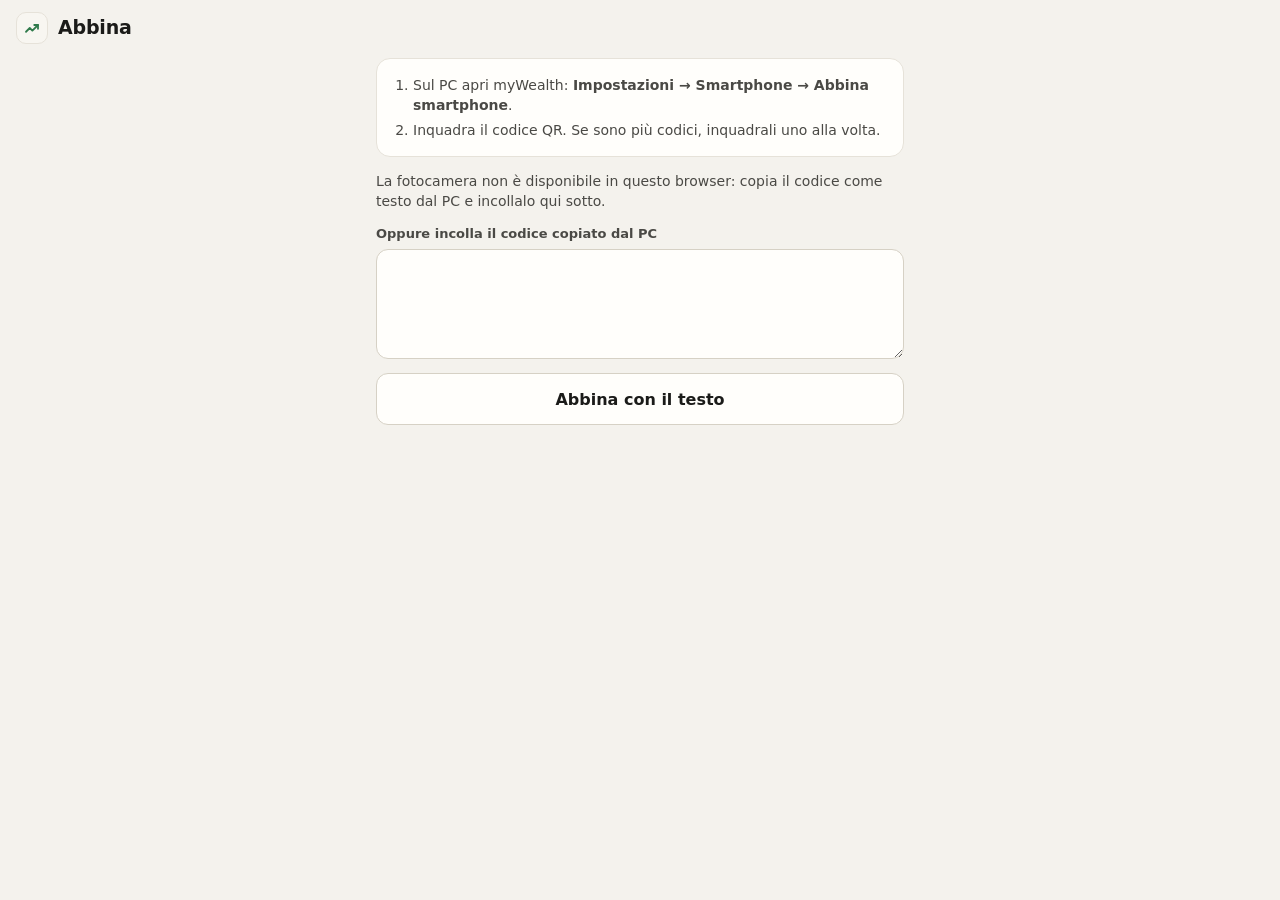
<file: mobile/index.html>
<!doctype html>
<html lang="it">
<head>
  <meta charset="utf-8">
  <meta name="viewport" content="width=device-width, initial-scale=1, viewport-fit=cover">
  <!-- No network calls after loading: only this site's own files, no external resources. -->
  <meta http-equiv="Content-Security-Policy" content="default-src 'self'; script-src 'self'; style-src 'self'; img-src 'self' data:; connect-src 'self'; media-src 'self' blob: mediastream:; worker-src 'self'; manifest-src 'self'; object-src 'none'; base-uri 'none'; form-action 'none'">
  <meta name="referrer" content="no-referrer">
  <meta name="theme-color" content="#f4f2ed" media="(prefers-color-scheme: light)">
  <meta name="theme-color" content="#0c0d0f" media="(prefers-color-scheme: dark)">
  <meta name="description" content="Registra spese, entrate e trasferimenti per myWealth, anche offline.">
  <title>myWealth</title>
  <link rel="manifest" href="manifest.webmanifest">
  <link rel="icon" href="icons/icon.svg" type="image/svg+xml">
  <link rel="apple-touch-icon" href="icons/icon-192.png">
  <script src="theme.js"></script>
  <link rel="stylesheet" href="app.css">
</head>
<body>
  <div class="update" id="update" hidden>
    <span>Aggiornamento disponibile</span>
    <button type="button" class="btn btn-sm" id="btn-update">Aggiorna</button>
  </div>

  <header class="top">
    <span class="brand-mark" aria-hidden="true"><svg viewBox="0 0 24 24"><path d="M4 17l5-5 3.5 3.5L20 8"/><path d="M15 8h5v5"/></svg></span>
    <h1 id="title">myWealth</h1>
    <button type="button" class="icon-btn mask-btn" id="btn-mask" aria-pressed="false" aria-label="Nascondi importi" title="Nascondi importi" hidden>
      <svg class="i-eye" viewBox="0 0 24 24"><path d="M2 12s3.5-7 10-7 10 7 10 7-3.5 7-10 7S2 12 2 12z"/><circle cx="12" cy="12" r="3"/></svg>
      <svg class="i-eye-off" viewBox="0 0 24 24"><path d="M10.6 5.1A10 10 0 0 1 12 5c6.5 0 10 7 10 7a17 17 0 0 1-2.6 3.4M6.6 6.6C3.7 8.4 2 12 2 12s3.5 7 10 7c1.9 0 3.6-.6 5-1.5"/><path d="M9.9 9.9a3 3 0 0 0 4.2 4.2"/><path d="M3 3l18 18"/></svg>
    </button>
  </header>

  <main class="main">
    <section class="screen" id="screen-pair" hidden></section>
    <section class="screen" id="screen-new" hidden></section>
    <section class="screen" id="screen-list" hidden></section>
    <section class="screen" id="screen-export" hidden></section>
    <section class="screen" id="screen-settings" hidden></section>
  </main>

  <nav class="tabbar" id="tabbar" aria-label="Sezioni" hidden>
    <button type="button" data-tab="new"><svg viewBox="0 0 24 24"><path d="M12 5v14M5 12h14"/></svg><span>Nuova</span></button>
    <button type="button" data-tab="list"><svg viewBox="0 0 24 24"><path d="M8 6h12M8 12h12M8 18h12M4 6h.01M4 12h.01M4 18h.01"/></svg><span>Voci</span><b class="tab-count" id="pending-count" hidden></b></button>
    <button type="button" data-tab="export"><svg viewBox="0 0 24 24"><path d="M12 15V4M7 9l5-5 5 5"/><path d="M5 14v5h14v-5"/></svg><span>Esporta</span></button>
    <button type="button" data-tab="settings"><svg viewBox="0 0 24 24"><circle cx="12" cy="12" r="3"/><path d="M12 2v3m0 14v3M4.9 4.9l2.1 2.1m10 10 2.1 2.1M2 12h3m14 0h3M4.9 19.1 7 17m10-10 2.1-2.1"/></svg><span>Impostazioni</span></button>
  </nav>

  <div class="toast" id="toast" role="status" aria-live="polite"></div>

  <script type="module" src="js/app.js"></script>
</body>
</html>
</file>
<file: mobile/app.css>
/* myWealth smartphone — same palette as the desktop UI. System fonts only, colors only via variables. */

:root {
  --font-ui: system-ui, -apple-system, "Segoe UI", Roboto, "Helvetica Neue", Arial, sans-serif;
  --font-num: Georgia, "Iowan Old Style", "Noto Serif", serif;
  --font-mono: ui-monospace, "Roboto Mono", "SF Mono", Consolas, monospace;
  --radius: 14px;
  --tabbar-h: 64px;

  --bg: #f4f2ed;
  --surface: #fffefb;
  --surface-2: #f8f6f1;
  --line: #e6e2d9;
  --line-strong: #d6d1c5;
  --text: #1b1b19;
  --text-2: #4a4945;
  --muted: #7c7a73;
  --pos: #2f7a4b;
  --pos-soft: rgba(47, 122, 75, .10);
  --neg: #b9472c;
  --neg-soft: rgba(185, 71, 44, .09);
  --accent: #1b1b19;
  --accent-text: #fffefb;
  --focus: #3d6ad6;
  --overlay: rgba(20, 18, 12, .35);
  --expense: #b9472c;
  --income: #2f7a4b;
  --transfer: #4f6fb0;
  color-scheme: light;
}

@media (prefers-color-scheme: dark) {
  :root:not([data-theme="light"]) {
    --bg: #0c0d0f;
    --surface: #131519;
    --surface-2: #181b20;
    --line: #23272e;
    --line-strong: #30353d;
    --text: #ecebe6;
    --text-2: #c4c3bd;
    --muted: #8a8e96;
    --pos: #86c095;
    --pos-soft: rgba(134, 192, 149, .12);
    --neg: #e8866b;
    --neg-soft: rgba(232, 134, 107, .10);
    --accent: #ecebe6;
    --accent-text: #0c0d0f;
    --focus: #8fb0ff;
    --overlay: rgba(0, 0, 0, .6);
    --expense: #e8866b;
    --income: #86c095;
    --transfer: #8fa8e0;
    color-scheme: dark;
  }
}
:root[data-theme="dark"] {
  --bg: #0c0d0f;
  --surface: #131519;
  --surface-2: #181b20;
  --line: #23272e;
  --line-strong: #30353d;
  --text: #ecebe6;
  --text-2: #c4c3bd;
  --muted: #8a8e96;
  --pos: #86c095;
  --pos-soft: rgba(134, 192, 149, .12);
  --neg: #e8866b;
  --neg-soft: rgba(232, 134, 107, .10);
  --accent: #ecebe6;
  --accent-text: #0c0d0f;
  --focus: #8fb0ff;
  --overlay: rgba(0, 0, 0, .6);
  --expense: #e8866b;
  --income: #86c095;
  --transfer: #8fa8e0;
  color-scheme: dark;
}

* { box-sizing: border-box; }
html { -webkit-text-size-adjust: 100%; }
body {
  margin: 0; min-height: 100vh; min-height: 100dvh;
  background: var(--bg); color: var(--text);
  font: 15px/1.45 var(--font-ui);
  -webkit-tap-highlight-color: transparent;
}
[hidden] { display: none !important; }
button, input, select, textarea { font: inherit; color: inherit; }
svg { fill: none; stroke: currentColor; stroke-width: 1.8; stroke-linecap: round; stroke-linejoin: round; }

/* ------------------------------------------------------------------ layout */
.top { display: flex; align-items: center; gap: 10px; padding: calc(12px + env(safe-area-inset-top)) 16px 10px; }
.top h1 { margin: 0; font-size: 19px; font-weight: 600; letter-spacing: -.01em; }
.brand-mark { width: 32px; height: 32px; flex: none; border-radius: 10px; background: var(--surface-2); border: 1px solid var(--line); display: grid; place-items: center; }
.brand-mark svg { width: 18px; height: 18px; stroke: var(--pos); stroke-width: 2.4; }
.icon-btn { width: 40px; height: 40px; flex: none; display: grid; place-items: center; padding: 0; border-radius: 12px; border: 1px solid var(--line-strong); background: var(--surface); color: var(--text-2); cursor: pointer; }
.icon-btn svg { width: 19px; height: 19px; }
.icon-btn.danger { color: var(--neg); }
.mask-btn { margin-left: auto; }
.mask-btn .i-eye-off, .mask-btn[aria-pressed="true"] .i-eye { display: none; }
.mask-btn[aria-pressed="true"] .i-eye-off { display: block; }
.mask-btn[aria-pressed="true"] { background: var(--accent); border-color: var(--accent); color: var(--accent-text); }
.main { padding: 4px 16px calc(var(--tabbar-h) + 24px + env(safe-area-inset-bottom)); max-width: 560px; margin: 0 auto; }
.screen { display: flex; flex-direction: column; gap: 14px; }

.tabbar {
  position: fixed; left: 0; right: 0; bottom: 0; z-index: 20;
  display: grid; grid-template-columns: repeat(4, 1fr);
  height: calc(var(--tabbar-h) + env(safe-area-inset-bottom)); padding-bottom: env(safe-area-inset-bottom);
  background: var(--surface); border-top: 1px solid var(--line);
}
.tabbar button { position: relative; display: flex; flex-direction: column; align-items: center; justify-content: center; gap: 3px; border: 0; background: none; color: var(--muted); font-size: 11.5px; font-weight: 500; cursor: pointer; }
.tabbar svg { width: 22px; height: 22px; }
.tabbar button.on { color: var(--text); }
.tabbar button.on svg { stroke: var(--pos); stroke-width: 2.2; }
.tab-count { position: absolute; top: 8px; left: calc(50% + 6px); min-width: 18px; height: 18px; padding: 0 5px; border-radius: 99px; background: var(--pos); color: var(--surface); font-size: 10.5px; line-height: 18px; text-align: center; }

.update { position: sticky; top: 0; z-index: 30; display: flex; align-items: center; justify-content: space-between; gap: 10px; padding: calc(8px + env(safe-area-inset-top)) 16px 8px; background: var(--accent); color: var(--accent-text); font-size: 14px; }
.update .btn { background: var(--accent-text); color: var(--accent); border-color: transparent; }

/* ------------------------------------------------------------------- parts */
.card { background: var(--surface); border: 1px solid var(--line); border-radius: var(--radius); padding: 16px; }
.muted { color: var(--muted); }
.small { font-size: 13px; }
.mono { font-family: var(--font-mono); font-size: 12.5px; }
.note { margin: 0; color: var(--text-2); font-size: 14px; }
.warn { color: var(--neg); }
.banner { display: block; width: 100%; padding: 11px 14px; border-radius: 12px; border: 1px solid color-mix(in srgb, var(--neg) 35%, var(--line)); background: var(--neg-soft); color: var(--text); text-align: left; font-size: 14px; cursor: pointer; }
h2 { margin: 6px 0 0; font-size: 13px; font-weight: 600; color: var(--muted); text-transform: uppercase; letter-spacing: .04em; }

.btn {
  display: inline-flex; align-items: center; justify-content: center; gap: 8px;
  min-height: 44px; padding: 0 16px; border-radius: 12px;
  border: 1px solid var(--line-strong); background: var(--surface); color: var(--text);
  font-weight: 600; cursor: pointer;
}
.btn:disabled { opacity: .45; cursor: default; }
.btn-primary { background: var(--accent); color: var(--accent-text); border-color: var(--accent); }
.btn-danger { color: var(--neg); }
.btn-ghost { border-color: transparent; background: transparent; }
.btn-sm { min-height: 34px; padding: 0 12px; font-size: 13.5px; border-radius: 10px; }
.btn-block { width: 100%; min-height: 52px; font-size: 16px; }
.btn:focus-visible, .input:focus-visible, .seg button:focus-visible, .tabbar button:focus-visible, .entry-body:focus-visible, .icon-btn:focus-visible { outline: 2px solid var(--focus); outline-offset: 2px; }
.actions { display: flex; gap: 10px; flex-wrap: wrap; }
.actions .btn { flex: 1 1 auto; }

.seg { display: grid; grid-auto-flow: column; grid-auto-columns: 1fr; gap: 4px; padding: 4px; border-radius: 13px; background: var(--surface-2); border: 1px solid var(--line); }
.seg button { min-height: 40px; border: 0; border-radius: 10px; background: transparent; color: var(--text-2); font-weight: 600; cursor: pointer; }
.seg button.on { background: var(--surface); color: var(--text); box-shadow: 0 1px 3px rgba(0, 0, 0, .12); }
.seg button.on[data-kind="expense"] { color: var(--expense); }
.seg button.on[data-kind="income"] { color: var(--income); }
.seg button.on[data-kind="transfer"] { color: var(--transfer); }

.field { display: flex; flex-direction: column; gap: 5px; font-size: 13px; font-weight: 600; color: var(--text-2); }
.input { width: 100%; min-height: 48px; padding: 0 13px; border-radius: 12px; border: 1px solid var(--line-strong); background: var(--surface); font-size: 16px; font-weight: 400; color: var(--text); }
select.input { appearance: none; background-image: linear-gradient(45deg, transparent 50%, var(--muted) 50%), linear-gradient(135deg, var(--muted) 50%, transparent 50%); background-position: calc(100% - 18px) 21px, calc(100% - 13px) 21px; background-size: 5px 5px; background-repeat: no-repeat; padding-right: 34px; }
textarea.input { min-height: 110px; padding: 10px 13px; font-family: var(--font-mono); font-size: 12.5px; resize: vertical; }
.input[aria-invalid="true"] { border-color: var(--neg); }
.row2 { display: grid; grid-template-columns: 1fr 1fr; gap: 10px; }

.amount { position: relative; }
.amount .input { min-height: 68px; padding-right: 64px; font: 600 32px/1 var(--font-num); letter-spacing: -.01em; }
.amount .cur { position: absolute; right: 14px; top: 50%; transform: translateY(-50%); color: var(--muted); font-weight: 600; font-size: 15px; pointer-events: none; }
.error { margin: 0; padding: 10px 12px; border-radius: 10px; background: var(--neg-soft); color: var(--neg); font-size: 14px; }

/* ------------------------------------------------------------------ entries */
.entries { display: flex; flex-direction: column; background: var(--surface); border: 1px solid var(--line); border-radius: var(--radius); overflow: hidden; }
.entry { display: flex; align-items: center; gap: 8px; padding-right: 10px; border-top: 1px solid var(--line); }
.entry:first-child { border-top: 0; }
.entry-body { flex: 1; min-width: 0; display: grid; grid-template-columns: 1fr auto; gap: 2px 12px; padding: 12px 4px 12px 14px; border: 0; background: none; color: inherit; font: inherit; text-align: left; cursor: pointer; }
.entry.readonly .entry-body { cursor: default; padding-right: 4px; }
.entry-actions { display: flex; gap: 6px; flex: none; }
.entry .what { font-weight: 600; overflow: hidden; text-overflow: ellipsis; white-space: nowrap; }
.entry .amt { font: 600 16px var(--font-num); text-align: right; white-space: nowrap; }
.entry .amt.expense { color: var(--expense); }
.entry .amt.income { color: var(--income); }
.entry .amt.transfer { color: var(--transfer); }
.entry .meta { grid-column: 1 / -1; color: var(--muted); font-size: 13px; overflow: hidden; text-overflow: ellipsis; white-space: nowrap; }
.batch-head { display: flex; align-items: center; justify-content: space-between; gap: 10px; margin-top: 4px; }
.empty { padding: 26px 16px; text-align: center; color: var(--muted); }

.big { font: 600 44px/1.1 var(--font-num); letter-spacing: -.02em; }
.stat { display: flex; flex-direction: column; align-items: center; gap: 4px; padding: 26px 16px; text-align: center; }

/* --------------------------------------------------------------- pairing */
.scan-box { position: relative; overflow: hidden; border-radius: var(--radius); background: var(--accent); aspect-ratio: 1; }
.scan-box video { width: 100%; height: 100%; object-fit: cover; display: block; }
.scan-box .frame { position: absolute; inset: 14%; border: 3px solid var(--accent-text); border-radius: 18px; opacity: .8; }
.steps { margin: 0; padding-left: 20px; color: var(--text-2); font-size: 14px; }
.steps li + li { margin-top: 4px; }
.kv { display: grid; grid-template-columns: auto 1fr; gap: 6px 14px; margin: 0; font-size: 14px; }
.kv dt { color: var(--muted); }
.kv dd { margin: 0; text-align: right; }

/* ------------------------------------------------------------------ dialog */
dialog { width: min(420px, calc(100% - 32px)); padding: 20px; border: 1px solid var(--line); border-radius: 18px; background: var(--surface); color: var(--text); }
dialog::backdrop { background: var(--overlay); }
dialog h3 { margin: 0 0 8px; font-size: 17px; }
dialog p { margin: 0 0 16px; color: var(--text-2); }

.toast { position: fixed; left: 50%; bottom: calc(var(--tabbar-h) + 16px + env(safe-area-inset-bottom)); z-index: 40; transform: translate(-50%, 20px); max-width: calc(100% - 32px); padding: 11px 16px; border-radius: 12px; background: var(--accent); color: var(--accent-text); font-size: 14px; opacity: 0; pointer-events: none; transition: opacity .2s, transform .2s; }
.toast.show { opacity: 1; transform: translate(-50%, 0); }
.toast.err { background: var(--neg); color: var(--surface); }
</file>
